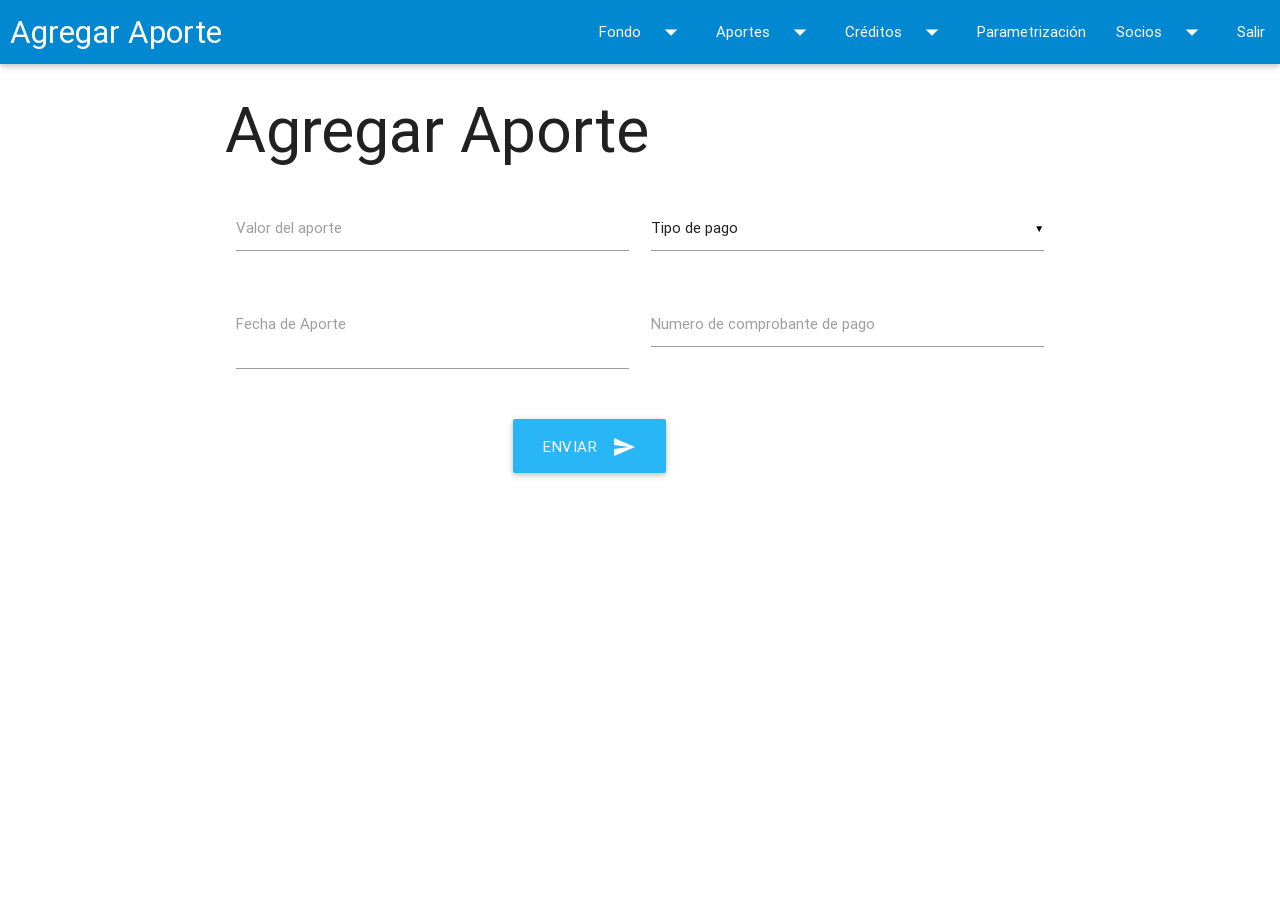
<file: pages/agregarAporte.html>
<!DOCTYPE html>
<html>
<head>
  <title>Agregar Aportes</title>
  <meta charset="utf-8">
  <!--Import Google Icon Font-->
    <link href="http://fonts.googleapis.com/icon?family=Material+Icons" rel="stylesheet">
    <link href="../css/style.css" rel="stylesheet">
    <!--Import materialize.css-->
    <link type="text/css" rel="stylesheet" href="../css/materialize.min.css"  media="screen,projection"/>

    <!--Let browser know website is optimized for mobile-->
    <meta name="viewport" content="width=device-width, initial-scale=1.0"/>
</head>
<body>
   <ul id="dropdown1" class="dropdown-content">
       <li><a id="crear_socio" href="crearSocio.html">Crear Socio</a></li>
       <li><a id="consultar_socio" href="consultarEstado.html">Consultar Socio</a></li>
   </ul>
   <ul id="dropdown3" class="dropdown-content">
       <li><a id="agregar_aporte" href="agregarAporte.html">Agregar aporte</a></li>
   </ul>
   <ul id="dropdown2" class="dropdown-content">
       <li><a id="agregar_credito" href="solicitarCredito.html">Solicitar credito</a></li>
       <li><a id="pagar_credito" href="pagarCredito.html">Pagar crédito</a></li>
   </ul>
   <ul id="dropdown4" class="dropdown-content">
       <li><a id="consultar_fondo" href="consultarFondo.html">Consultar Fondo</a></li>
   </ul>
    <nav>
      <div class="nav-wrapper light-blue darken-2">
        <a class="brand-logo titulo" href="../index.html">Agregar Aporte</a>
        <ul id="nav-mobile" class="right hide-on-med-and-down">
          <li><a class="dropdown-button" href="#!" data-activates="dropdown4">Fondo<i class="material-icons right">arrow_drop_down</i></a></li>
          <li><a class="dropdown-button" href="#!" data-activates="dropdown3">Aportes<i class="material-icons right">arrow_drop_down</i></a></li>
          <li><a class="dropdown-button" href="#!" data-activates="dropdown2">Créditos<i class="material-icons right">arrow_drop_down</i></a></li>
          <li><a href="estParametros.html">Parametrización</a></li>
          <li><a class="dropdown-button" href="#!" data-activates="dropdown1">Socios<i class="material-icons right">arrow_drop_down</i></a></li>
          <li><a id="logout" href="login.html">Salir</a></li>
        </ul>
     </div>
    </nav>
    <div class="row">
      <form class="col s8 offset-s2" id="AgregarAportes">
        <h1>Agregar Aporte</h1>
        <div class="row">
	        <div class="input-field col s6">
            <label>Valor del aporte</label>
            <input type="text" class="validate" id="valor_pago"/>
          </div>		  
          <div class="input-field col s6">
            <select id="tipo_pago">
              <option value="" disabled selected>Tipo de pago</option>
              <option value="1">Cheque</option>
              <option value="2">Efectivo</option>
            </select>
          </div>
        </div>
        <div class="row">
          <div class="input-field col s6">
            <label for="fechaAporte">Fecha de Aporte</label>
            <br/>
            <input id="fechaAporte" type="date" class="datepicker">
          </div>
	        <div class="input-field col s6">
            <label>Numero de comprobante de pago</label>
            <input type="text" class="validate" id="comp_pago">
          </div>
        </div>
        <div class="input-field col s4 offset-s4">
          <a class="waves-effect waves-light btn-large light-blue lighten-1">
          <i class="material-icons right">send</i>
          Enviar</a>
        </div>
      </form>
    </div>
      <!-- Modal Structure -->
  <div id="modal_agregar_aporte" class="modal">
    <div class="modal-content">
      <h4>Mensaje:</h4>
      <p id="message_agregar_aporte"></p>
    </div>
    <div class="modal-footer">
      <a href="#!" class=" modal-action modal-close waves-effect waves-green btn-flat">Aceptar</a>
    </div>
  </div>
  <div id="modal_validar" class="modal">
    <div class="modal-content">
      <h4>Mensaje:</h4>
      <p id="message_validar"></p>
    </div>
    <div class="modal-footer">
      <a href="#!" class=" modal-action modal-close waves-effect waves-green btn-flat">Aceptar</a>
    </div>
  </div>
  <script type="text/javascript" src="../js/lib/jquery-2.1.1.min.js"></script>
  <script type="text/javascript" src="../js/lib/materialize.min.js"></script>
  <script type="text/javascript" src="../js/app.js"></script>
  <script type="text/javascript" src="../js/events.js"></script>
  <script type="text/javascript" src="../events/guardarAporte_events.js"></script>
</body>
</html>
</file>
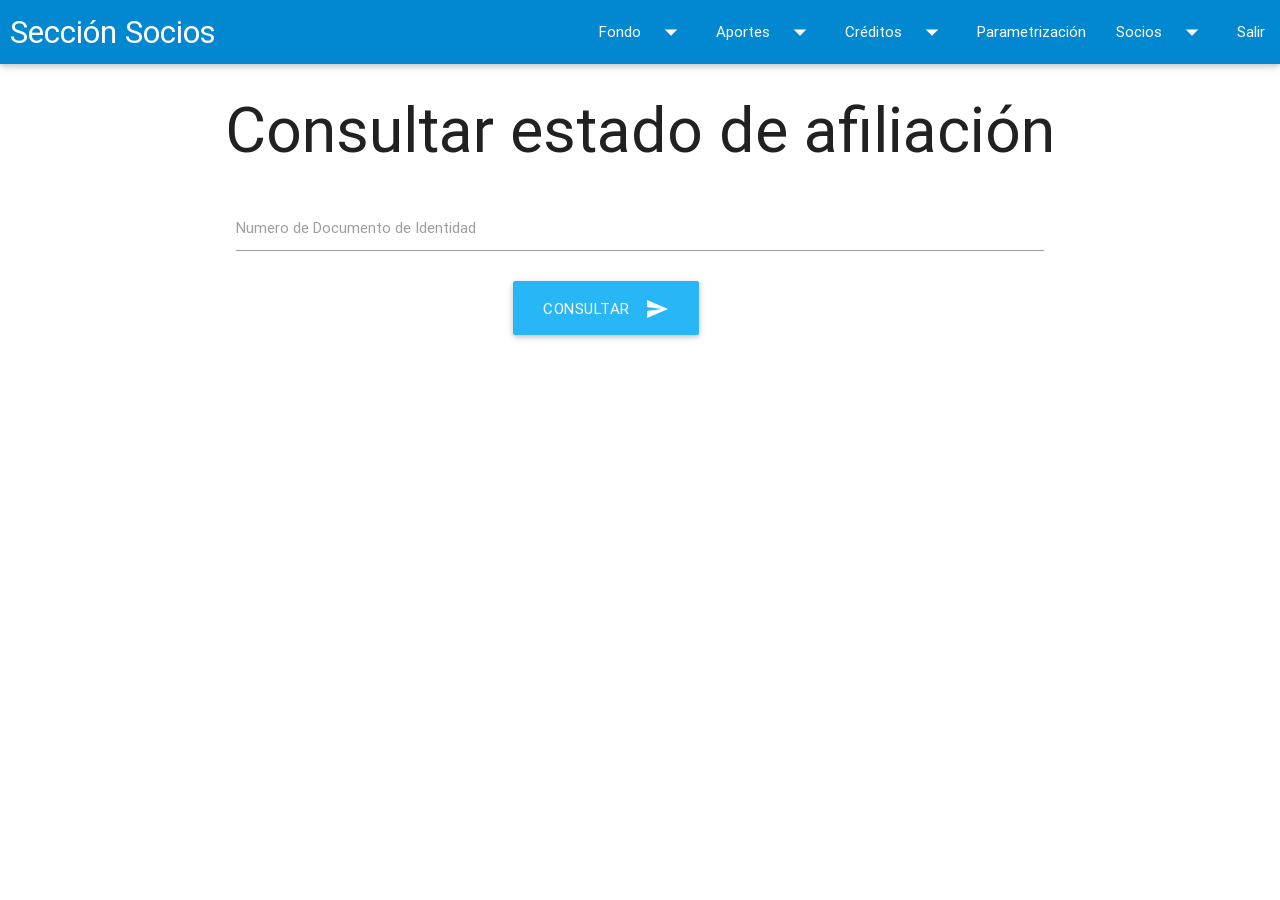
<file: pages/consultarEstado.html>
<!DOCTYPE html>
<html>
<head>
  <title>Consultar estado de afiliación</title>
  <meta charset="utf-8">
  <!--Import Google Icon Font-->
    <link href="http://fonts.googleapis.com/icon?family=Material+Icons" rel="stylesheet">
    <link href="../css/style.css" rel="stylesheet">
    <!--Import materialize.css-->
    <link type="text/css" rel="stylesheet" href="../css/materialize.min.css"  media="screen,projection"/>

    <!--Let browser know website is optimized for mobile-->
    <meta name="viewport" content="width=device-width, initial-scale=1.0"/>
</head>
<body>
   <ul id="dropdown1" class="dropdown-content">
       <li><a id="crear_socio" href="crearSocio.html">Crear Socio</a></li>
       <li><a id="consultar_socio" href="consultarEstado.html">Consultar Socio</a></li>
   </ul>
   <ul id="dropdown3" class="dropdown-content">
       <li><a id="crear_aporte" href="crearAporte.html">Crear Aporte</a></li>
       <li><a id="agregar_aporte" href="agregarAporte.html">Agregar aporte</a></li>
   </ul>

   <ul id="dropdown2" class="dropdown-content">
       <li><a id="solicitar_credito" href="solicitarCredito.html">Solicitar crédito</a></li>
       <li><a id="pagar_credito" href="pagarCredito.html">Pagar crédito</a></li>
   </ul>
   <ul id="dropdown4" class="dropdown-content">
       <li><a id="consultar_fondo" href="pages/consultarFondo.html">Consultar Fondo</a></li>
   </ul>
    <nav>
      <div class="nav-wrapper light-blue darken-2">
        <a class="brand-logo titulo" href="../index.html">Sección Socios</a>
        <ul id="nav-mobile" class="right hide-on-med-and-down">
          <li><a class="dropdown-button" href="#!" data-activates="dropdown4">Fondo<i class="material-icons right">arrow_drop_down</i></a></li>
          <li><a class="dropdown-button" href="#!" data-activates="dropdown3">Aportes<i class="material-icons right">arrow_drop_down</i></a></li>
          <li><a class="dropdown-button" href="#!" data-activates="dropdown2">Créditos<i class="material-icons right">arrow_drop_down</i></a></li>
          <li><a href="estParametros.html">Parametrización</a></li>
          <li><a class="dropdown-button" href="#!" data-activates="dropdown1">Socios<i class="material-icons right">arrow_drop_down</i></a></li>
          <li><a id="logout" href="login.html">Salir</a></li>
        </ul>
     </div>
    </nav>
    <div class="row">
      <form class="col s8 offset-s2" id="consultarEstado">
        <h1>Consultar estado de afiliación</h1>
        <div>
          <div class="input-field col s12">
            <label>Numero de Documento de Identidad</label>
            <input type="text" class="validate" id="documento_socio">
          </div>
          <div class="input-field col s4 offset-s4">
            <a id="consultar" class="waves-effect waves-light btn-large light-blue lighten-1">
            <i class="material-icons right">send</i>
            Consultar</a>
          </div>
      </form>
    </div>
  <div id="modal_consultar_socio" class="modal">
    <div class="modal-content">
      <h4>Mensaje:</h4>
      <p id="message_consultar_socio"></p>
    </div>
    <div class="modal-footer">
      <a href="#!" class=" modal-action modal-close waves-effect waves-green btn-flat">Aceptar</a>
    </div>
  </div>
  <script type="text/javascript" src="../js/lib/jquery-2.1.1.min.js"></script>
  <script type="text/javascript" src="../js/lib/materialize.min.js"></script>
  <script type="text/javascript" src="../js/app.js"></script>
  <script type="text/javascript" src="../js/events.js"></script>
  <script type="text/javascript" src="../events/consultar_socio_events.js"></script>
  <script type="text/javascript" src="../events/crearSocio_events.js"></script>
</body>
</html>
</file>
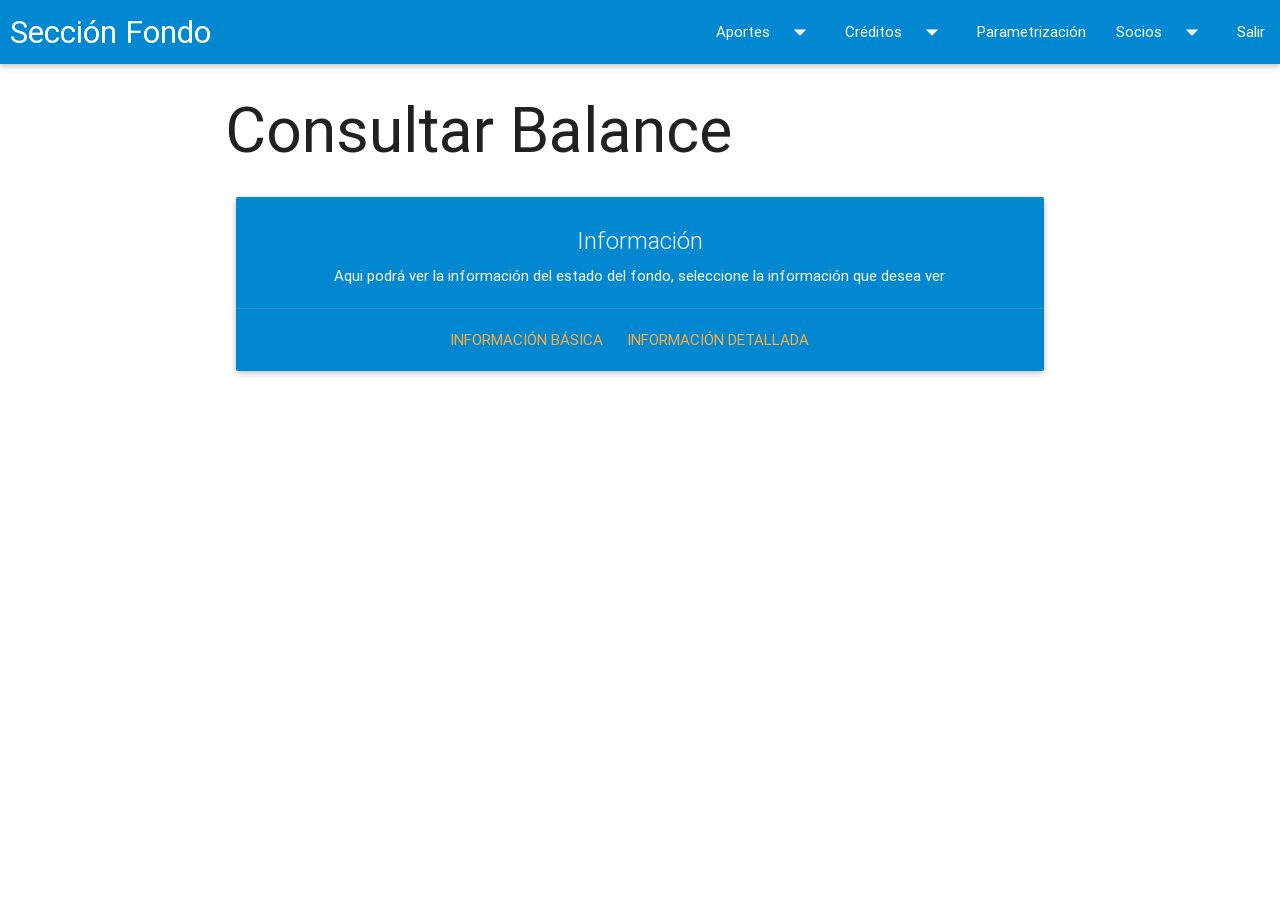
<file: pages/consultarFondo.html>
<!DOCTYPE html>
<html>
<head>
  <title>Consultar Balance del Fondo</title>
  <meta charset="utf-8">
  <!--Import Google Icon Font-->
    <link href="http://fonts.googleapis.com/icon?family=Material+Icons" rel="stylesheet">
    <!--Import materialize.css-->
    <link type="text/css" rel="stylesheet" href="../css/materialize.min.css"  media="screen,projection"/>
    <link href="../css/style.css" rel="stylesheet">

    <!--Let browser know website is optimized for mobile-->
    <meta name="viewport" content="width=device-width, initial-scale=1.0"/>
</head>
<body>
   <ul id="dropdown3" class="dropdown-content">
       <li><a id="agregar_aporte" href="agregarAporte.html">Agregar aporte</a></li>
   </ul>

   <ul id="dropdown2" class="dropdown-content">
       <li><a id="solicitar_credito" href="solicitarCredito.html">Solicitar crédito</a></li>
       <li><a id="pagar_credito" href="pagarCredito.html">Pagar crédito</a></li>
   </ul>

   <ul id="dropdown1" class="dropdown-content">
       <li><a id="crear_socio" href="crearSocio.html">Crear Socio</a></li>
       <li><a id="consultar_socio" href="consultarEstado.html">Consultar Socio</a></li>
   </ul>
    <nav>
      <div class="nav-wrapper light-blue darken-2">
        <a class="brand-logo titulo" href="../index.html">Sección Fondo</a>
        <ul id="nav-mobile" class="right hide-on-med-and-down">
    		<li><a class="dropdown-button" href="#!" data-activates="dropdown3">Aportes<i class="material-icons right">arrow_drop_down</i></a></li>
    		<li><a class="dropdown-button" href="#!" data-activates="dropdown2">Créditos<i class="material-icons right">arrow_drop_down</i></a></li>
    		<li><a href="estParametros.html">Parametrización</a></li>
	  	<li><a class="dropdown-button" href="#!" data-activates="dropdown1">Socios<i class="material-icons right">arrow_drop_down</i></a></li>
          	<li><a href="login.html" id="logout">Salir</a></li>
        </ul>
     </div>
    </nav>
    <div class="row">
      <form class="col s8 offset-s2" id="consultar_fondo">
        <h1>Consultar Balance</h1>
        <input type="number" style="display: none" length="15" id="id_cuenta"/>

          <div id = "balance_tarjeta" class="rowi center-align">
            <div class="col s12">
              <div class="card light-blue darken-2">
                <div class="card-content white-text">
                  <span class="card-title">Información</span>
                  <p class="center-align"> Aqui podrá ver la información del estado del fondo, seleccione la información que desea ver </p>
                </div>
                <div class="card-action">
                  <a id="basico" href="#">Información básica</a>
                  <a id="detallado" href="#">Información detallada</a>
                </div>
              </div>
            </div>
	  </div>
      </form>
    </div>
  <script type="text/javascript" src="../js/lib/jquery-2.1.1.min.js"></script>
  <script type="text/javascript" src="../js/lib/materialize.min.js"></script>
  <script type="text/javascript" src="../js/livevalidation.js"></script>
  <script type="text/javascript" src="../js/app.js"></script>
  <script type="text/javascript" src="../js/events.js"></script>
  <script type="text/javascript" src="../js/main.js"></script>
  <script type="text/javascript" src="../events/consultarFondo.js"></script>
</body>
</html>
</file>
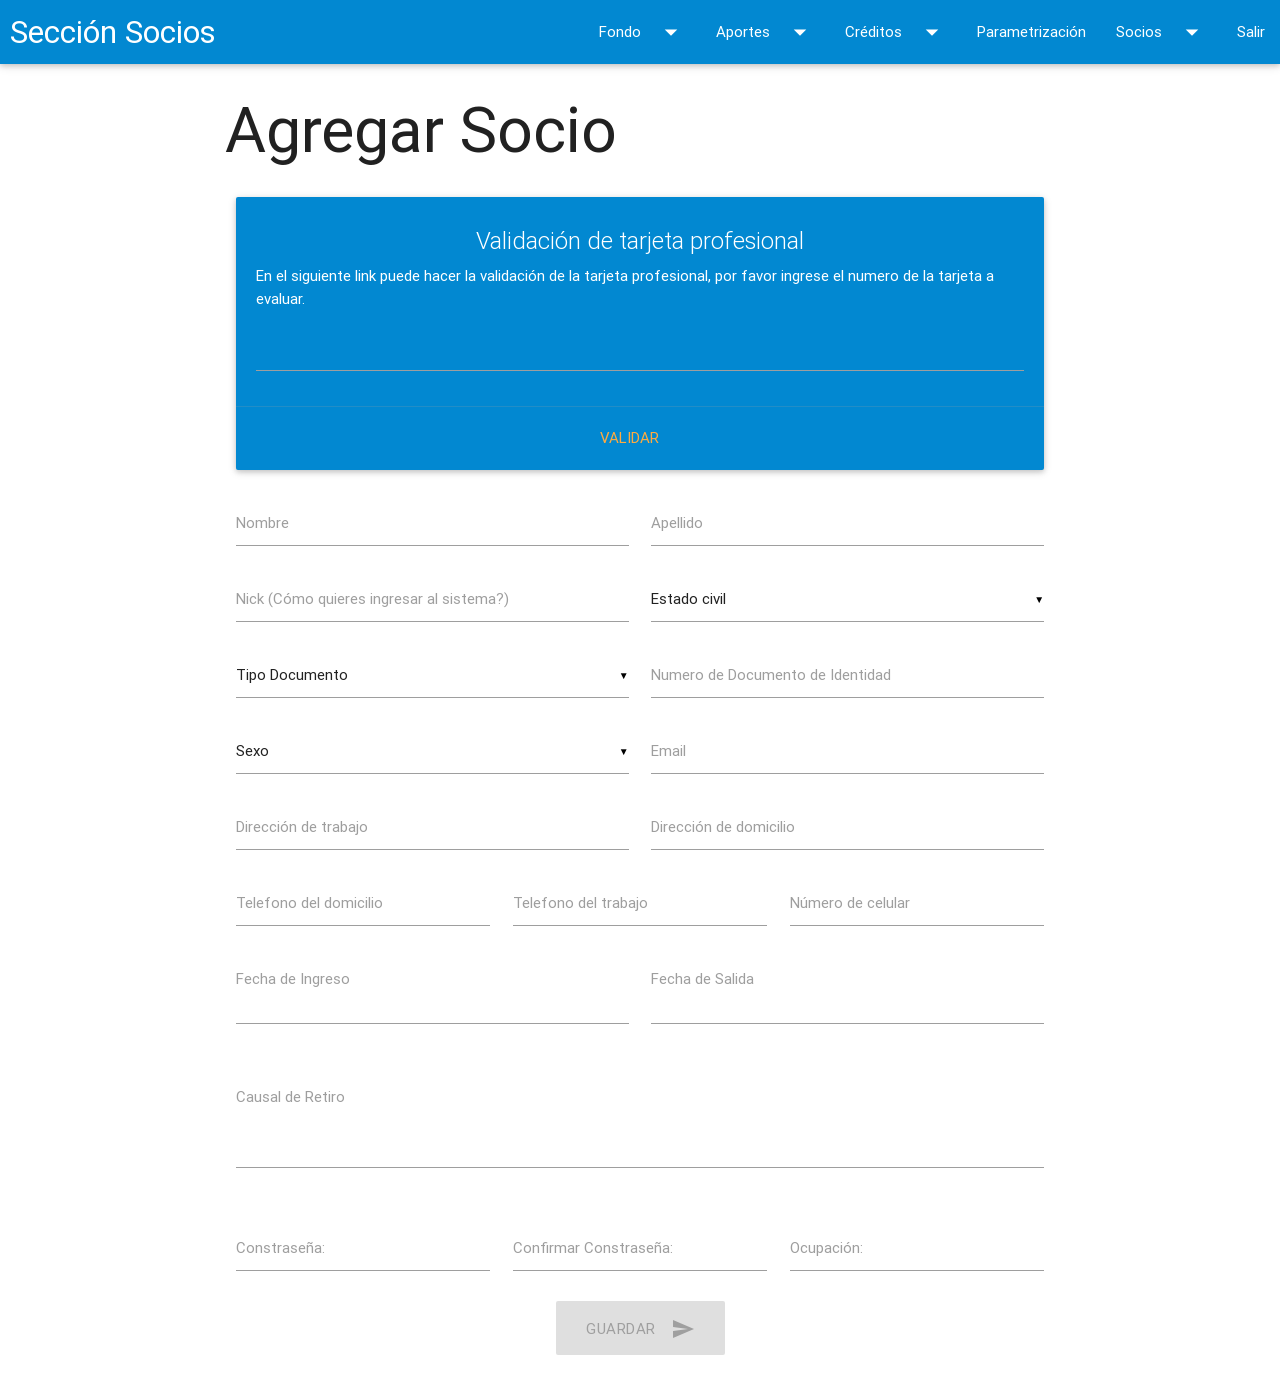
<file: pages/crearSocio.html>
<!DOCTYPE html>
<html>
<head>
  <title>Formulario Socio</title>
  <meta charset="utf-8">
  <!--Import Google Icon Font-->
    <link href="http://fonts.googleapis.com/icon?family=Material+Icons" rel="stylesheet">
    <link href="../css/style.css" rel="stylesheet">
    <!--Import materialize.css-->
    <link type="text/css" rel="stylesheet" href="../css/materialize.min.css"  media="screen,projection"/>

    <!--Let browser know website is optimized for mobile-->
    <meta name="viewport" content="width=device-width, initial-scale=1.0"/>
</head>
<body>
   <ul id="dropdown3" class="dropdown-content">
       <li><a id="agregar_aporte" href="agregarAporte.html">Agregar aporte</a></li>
   </ul>

   <ul id="dropdown2" class="dropdown-content">
       <li><a id="solicitar_credito" href="solicitarCredito.html">Solicitar crédito</a></li>
       <li><a id="pagar_credito" href="pagarCredito.html">Pagar crédito</a></li>
   </ul>

   <ul id="dropdown1" class="dropdown-content">
      <li><a id="crear_socio" href="crearSocio.html">Crear Socio</a></li>
      <li><a id="crear_socio" href="consultarEstado.html">Consultar Socio</a></li>
   </ul>
   <ul id="dropdown4" class="dropdown-content">
       <li><a id="consultar_fondo" href="pages/consultarFondo.html">Consultar Fondo</a></li>
   </ul>
    <nav>
      <div class="nav-wrapper light-blue darken-2">
        <a class="brand-logo titulo" href="../index.html">Sección Socios</a>
        <ul id="nav-mobile" class="right hide-on-med-and-down">
          <li><a class="dropdown-button" href="#!" data-activates="dropdown4">Fondo<i class="material-icons right">arrow_drop_down</i></a></li>
      	  <li><a class="dropdown-button" href="#!" data-activates="dropdown3">Aportes<i class="material-icons right">arrow_drop_down</i></a></li>
      	  <li><a class="dropdown-button" href="#!" data-activates="dropdown2">Créditos<i class="material-icons right">arrow_drop_down</i></a></li>
      	  <li><a href="estParametros.html">Parametrización</a></li>
	        <li><a class="dropdown-button" href="#!" data-activates="dropdown1">Socios<i class="material-icons right">arrow_drop_down</i></a></li>
          <li><a href="login.html" id="logout">Salir</a></li>
        </ul>
     </div>
    </nav>
    <div class="row">
      <form class="col s8 offset-s2" id="crearSocio">
        <h1 id="titulo_socio">Agregar Socio</h1>
        <input type="number" style="display: none" length="15" id="id_socio"/>

        <div id = "tarjeta" class="rowi center-align">
          <div class="col s12">
            <div class="card light-blue darken-2">
              <div class="card-content white-text">
                <span class="card-title">Validación de tarjeta profesional</span>
                <p> En el siguiente link puede hacer la validación de la tarjeta
                profesional, por favor ingrese el numero de la tarjeta a evaluar.</p>
	              <div class="input-field">
                  <input type="number" class="validate" length="15" id="tj_socio"/>
	              </div>
              </div>
              <div class="card-action">
                <a id="validar" href="#">Validar</a>
              </div>
            </div>
          </div>
        </div>

        <div id=row>
          <div class="input-field col s6 ">
            <label>Nombre</label>
            <input type="text" class="validate" length="15" id="nombre_socio"/>
          </div>
          <div class="input-field col s6">
            <label>Apellido</label>
            <input type="text" class="validate" length="15" id="apellido_socio"/>
          </div>
        </div>

        <div id="row">
          <div class="input-field col s6">
            <label>Nick (Cómo quieres ingresar al sistema?)</label>
            <input type="text" class="validate" length="15" id="nick_socio"/>
          </div>
          <div class="input-field col s6">
            <select id="estadocivil_socio">
              <option value="" disabled selected>Estado civil</option>
              <option value="1">Soltero</option>
              <option value="2">Viudo</option>
              <option value="3">Casado</option>
              <option value="4">Unión Libre</option>
            </select>
          </div>
        </div>

        <div id="row">
          <div class="input-field col s6">
            <select id="tipodoc_socio">
              <option value="" disabled selected>Tipo Documento</option>
              <option id = "d_1" value="1">Cédula</option>
              <option id = "d_2" value="2">Pasaporte</option>
              <option id = "d_3" value="3">Cedula de extrangería</option>
            </select>
          </div>
          <div class="input-field col s6">
            <label>Numero de Documento de Identidad</label>
            <input type="text" class="validate" id="documento_socio"/>
          </div>
        </div>

        <div id="row">
          <div class="input-field col s6">
            <select id="sexo_socio">
              <option value="" disabled selected>Sexo</option>
              <option id = "s_1" value="1">Femenino</option>
              <option id = "s_2" value="2">Masculino</option>
            </select>
          </div>
          <div class="input-field col s6">
            <input id="email_socio" type="email" class="validate">
            <label for="email_socio">Email</label>
          </div>
        </div>

        <div id="row">
          <div class="input-field col s6">
            <label>Dirección de trabajo</label>
            <input type="text" class="validate" id="dtrabajo_socio"/>
          </div>
          <div class="input-field col s6">
            <label>Dirección de domicilio</label>
            <input type="text" class="validate" id="ddomicilio_socio"/>
          </div>
        </div>

        <div id="row">
          <div class="input-field col s4">
            <label>Telefono del domicilio</label>
            <input type="text" class="validate" id="ttrabajo_socio"/>
          </div>
          <div class="input-field col s4">
            <label>Telefono del trabajo</label>
            <input type="text" class="validate" id="tdomicilio_socio"/>
          </div>
          <div class="input-field col s4">
            <label>Número de celular</label>
            <input type="text" class="validate" id="celular_socio"/>
          </div>
        </div>

        <div class="row">
          <div id="fi" class="input-field col s6">
            <label for="fechaingreso_socio">Fecha de Ingreso</label>
            <br/>
            <input id="fechaingreso_socio" type="date" class="datepicker">
          </div>
          <div class="input-field col s6">
            <label for="fechasalida_socio">Fecha de Salida</label>
            <br/>
            <input id="fechasalida_socio" type="date" class="datepicker">
          </div>
        </div>

        <div class="row">
          <div class="input-field col s12">
            <label for="causal_socio">Causal de Retiro</label>
            <textarea id="causal_socio" class="materialize-textarea"></textarea>
          </div>
        </div>
        <div id="row">
          <div class="input-field col s4 passs">
            <label>Constraseña:</label>
            <input type="password" class="validate" id="contraseña_socio"/>
          </div>
          <div class="input-field col s4 passs">
            <label>Confirmar Constraseña:</label>
            <input type="password" class="validate" id="contraseña_socio"/>
          </div>
          <div class="input-field col s4">
            <label>Ocupación:</label>
            <input type="text" class="validate" id="ocupacion_socio"/>
          </div>
	      </div>

        <div id="row">
          <div class="input-field col s4 offset-s4" style="text-align: center;">
            <a id="guardar_socio" class="waves-effect waves-light btn-large light-blue lighten-1">
            <i class="material-icons right">send</i>
            Guardar</a>
          </div>
	      </div>
      </form>
    </div>
  <!-- Modal Structure -->
  <div id="modal_crear_socio" class="modal">
    <div class="modal-content">
      <h4>Mensaje:</h4>
      <p id="message_crear_socio"></p>
    </div>
    <div class="modal-footer">
      <a href="#!" class=" modal-action modal-close waves-effect waves-green btn-flat">Aceptar</a>
    </div>
  </div>
  <div id="modal_validar" class="modal">
    <div class="modal-content">
      <h4>Mensaje:</h4>
      <p id="message_validar"></p>
    </div>
    <div class="modal-footer">
      <a href="#!" class=" modal-action modal-close waves-effect waves-green btn-flat">Aceptar</a>
    </div>
  </div>
  <script type="text/javascript" src="../js/lib/jquery-2.1.1.min.js"></script>
  <script type="text/javascript" src="../js/lib/materialize.min.js"></script>
  <script type="text/javascript" src="../js/livevalidation.js"></script>
  <script type="text/javascript" src="../js/app.js"></script>
  <script type="text/javascript" src="../js/events.js"></script>
  <script type="text/javascript" src="../js/main.js"></script>
  <script type="text/javascript" src="../events/crearSocio_events.js"></script>
</body>
</html>
</file>
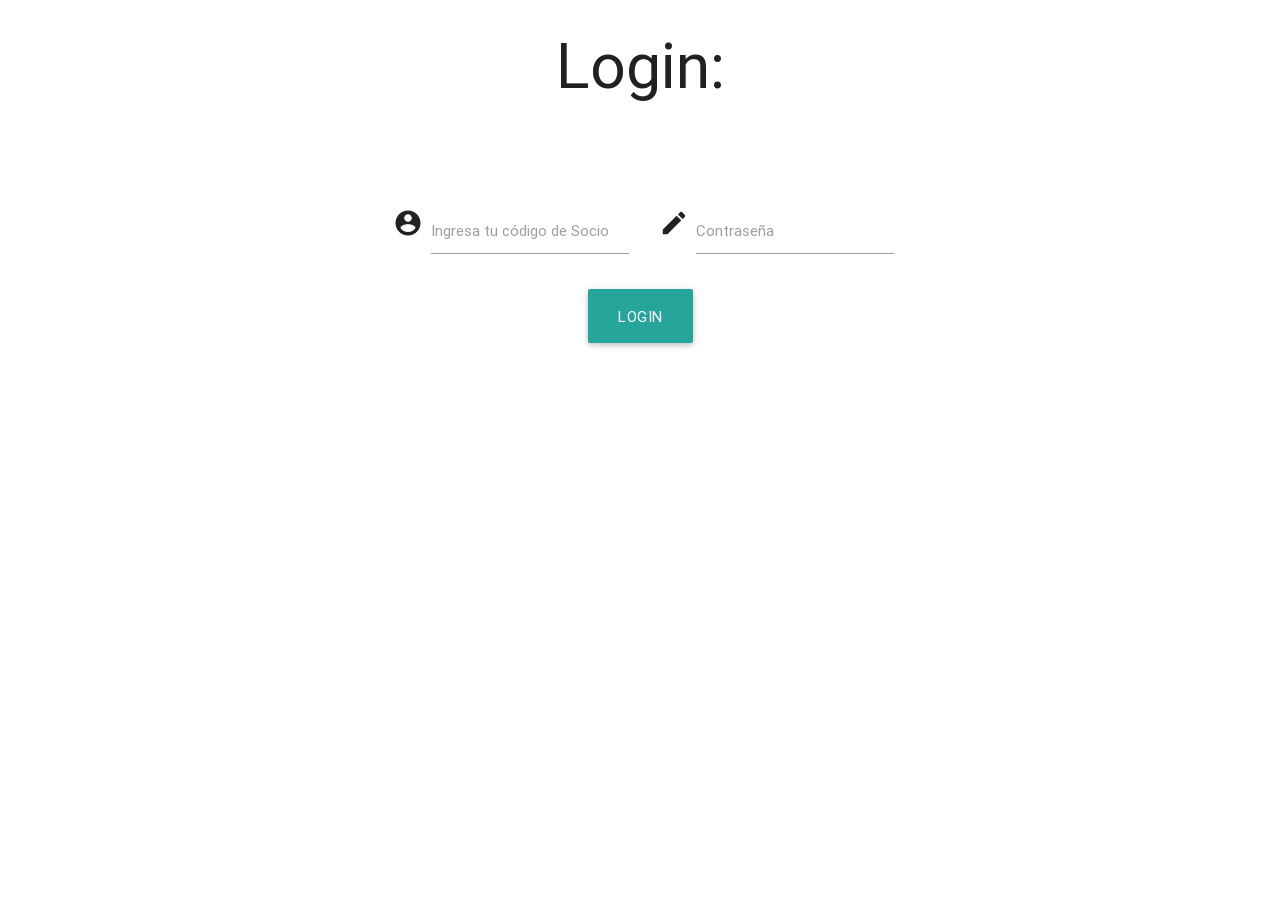
<file: pages/login.html>
<!DOCTYPE html>
<html>
<head>
  <title>Login</title>
  <meta charset="utf-8">
  <!--Import Google Icon Font-->
    <link href="http://fonts.googleapis.com/icon?family=Material+Icons" rel="stylesheet">
    <!--Import materialize.css-->
    <link type="text/css" rel="stylesheet" href="../css/materialize.min.css"  media="screen,projection"/>

    <!--Let browser know website is optimized for mobile-->
    <meta name="viewport" content="width=device-width, initial-scale=1.0"/>
</head>
<body>
	<div class="center-align">
	  	<div class="valign-wrapper">
	    	<div class="row">
	    		<h1>Login:</h1>
	    		</br></br></br>
	      		<form class="col s12">
	            	<div class="row">
		            	<div class="input-field col s6">
			            	<i class="material-icons prefix">account_circle</i>
				      		<input id="id" type="text" class="validate">
				      		<label for="id">Ingresa tu código de Socio</label>
		            	</div>
			    		<div class="input-field col s6">
			             	<i class="material-icons prefix">mode_edit</i>
			              	<input id="pass" type="password" class="validate">
			      	      	<label for="pass">Contraseña</label>
			    		</div>
		      		</div>
			    	<div class="center-align">
			     		<a class="waves-effect waves-light btn-large" id="login">Login</a>
			    	</div>
	    		</form>
	    	</div>
	 	</div>
	</div>

  <!-- Modal Structure -->
  <div id="modal1" class="modal">
    <div class="modal-content">
      <h4>Error!</h4>
      <p id="message"></p>
    </div>
    <div class="modal-footer">
      <a href="#!" class=" modal-action modal-close waves-effect waves-green btn-flat">Aceptar</a>
    </div>
  </div>
          

  <script type="text/javascript" src="../js/lib/jquery-2.1.1.min.js"></script>
  <script type="text/javascript" src="../js/lib/materialize.min.js"></script>
  <script type="text/javascript" src="../js/livevalidation.js"></script>
  <script type="text/javascript" src="../js/app.js"></script>
  <script type="text/javascript" src="../events/login_events.js"></script>
</body>
</html>
</file>
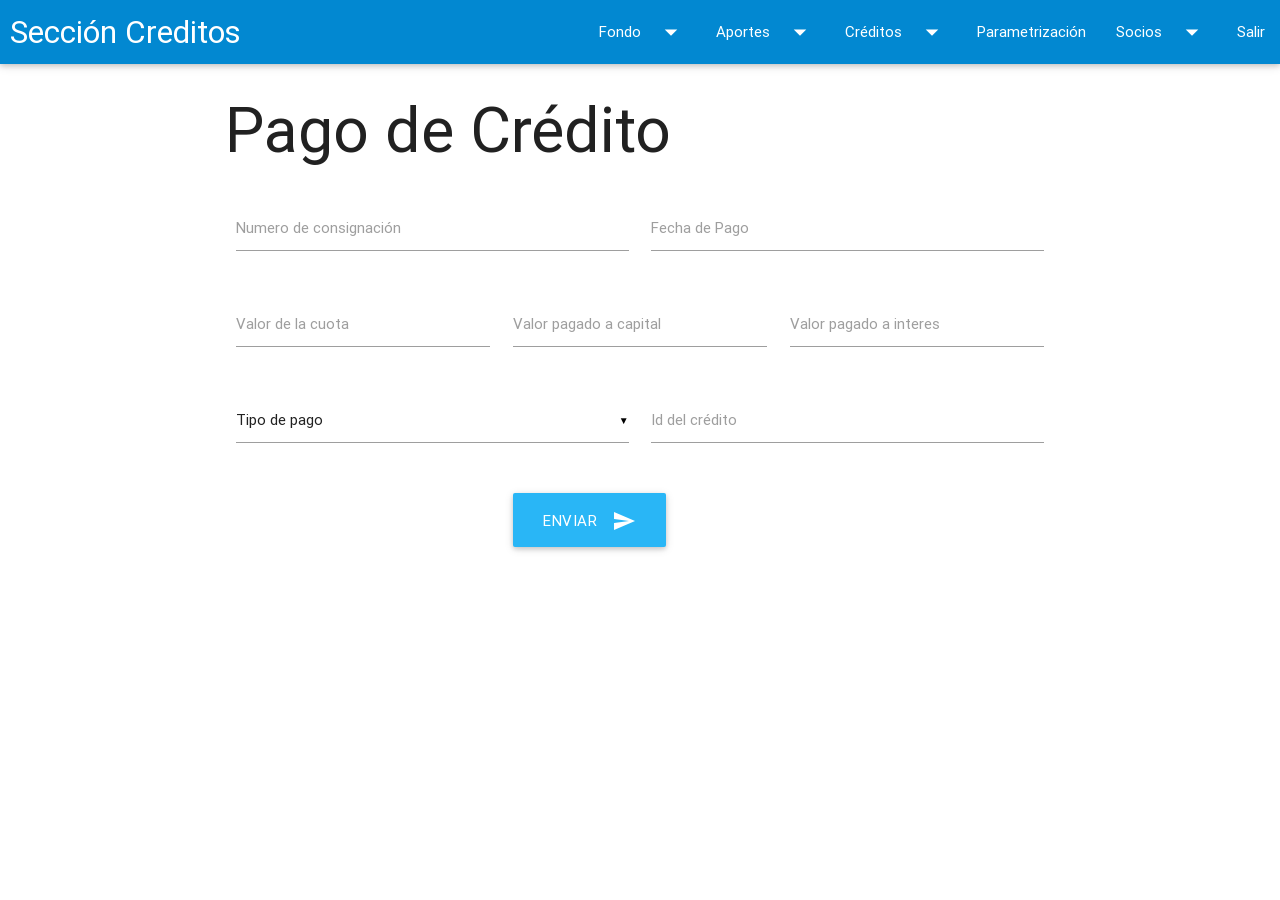
<file: pages/pagarCredito.html>
<!DOCTYPE html>
<html>
<head>
  <title>Pagar Crédito</title>
  <meta charset="utf-8">
  <!--Import Google Icon Font-->
    <link href="http://fonts.googleapis.com/icon?family=Material+Icons" rel="stylesheet">
    <link href="../css/style.css" rel="stylesheet">
    <!--Import materialize.css-->
    <link type="text/css" rel="stylesheet" href="../css/materialize.min.css"  media="screen,projection"/>

    <!--Let browser know website is optimized for mobile-->
    <meta name="viewport" content="width=device-width, initial-scale=1.0"/>
</head>
<body>
   <ul id="dropdown1" class="dropdown-content">
       <li><a id="crear_socio" href="crearSocio.html">Crear Socio</a></li>
       <li><a id="crear_socio" href="consultarEstado.html">Consultar Socio</a></li>
   </ul>
   <ul id="dropdown3" class="dropdown-content">
       <li><a id="agregar_aporte" href="agregarAporte.html">Agregar aporte</a></li>
   </ul>
   <ul id="dropdown2" class="dropdown-content">
       <li><a id="agregar_credito" href="solicitarCredito.html">Solicitar credito</a></li>
       <li><a id="pagar_credito" href="pagarCredito.html">Pagar crédito</a></li>
   </ul>
   <ul id="dropdown4" class="dropdown-content">
       <li><a id="consultar_fondo" href="consultarFondo.html">Consultar Fondo</a></li>
   </ul>
   <nav>
      <div class="nav-wrapper light-blue darken-2">
        <a class="brand-logo titulo" href="../index.html">Sección Creditos</a>
        <ul id="nav-mobile" class="right hide-on-med-and-down">
          <li><a class="dropdown-button" href="#!" data-activates="dropdown4">Fondo<i class="material-icons right">arrow_drop_down</i></a></li>
          <li><a class="dropdown-button" href="#!" data-activates="dropdown3">Aportes<i class="material-icons right">arrow_drop_down</i></a></li>
          <li><a class="dropdown-button" href="#!" data-activates="dropdown2">Créditos<i class="material-icons right">arrow_drop_down</i></a></li>
          <li><a href="estParametros.html">Parametrización</a></li>
          <li><a class="dropdown-button" href="#!" data-activates="dropdown1">Socios<i class="material-icons right">arrow_drop_down</i></a></li>
          <li><a id="logout" href="login.html">Salir</a></li>
        </ul>
     </div>
    </nav>
    <div class="row">
      <form class="col s8 offset-s2" id="PagarCredito">
        <h1>Pago de Crédito</h1>
        <div class="row">
          <div class="input-field col s6">
            <label>Numero de consignación</label>
            <input type="text" class="validate" id="comp_pago">
          </div>
          <div class="input-field col s6">
            <label>Fecha de Pago</label>
            <input id="fechaPago" type="date" class="datepicker">
          </div>
        </div>

  	    <div class="row">
      		<div class="input-field col s4">
  	        <label>Valor de la cuota</label>
            <input type="text" class="text" id="valor_cuota">
          </div>
          <div class="input-field col s4">
            <label>Valor pagado a capital</label>
            <input type="text" class="text" id="valor_capital">
          </div>
          <div class="input-field col s4">
            <label>Valor pagado a interes</label>
            <input type="text" class="text" id="valor_interes">
          </div>
        </div>
        <div class="row">
  	      <div class="input-field col s6">
            <select id="tipo_pago">
              <option value="" disabled selected>Tipo de pago</option>
              <option value="1">Ahorro</option>
              <option value="2">Pago credito</option>
            </select>
          </div>
          <div class="input-field col s6">
            <label>Id del crédito</label>
            <input type="text" class="text" id="id_credito">
          </div>  
  	    </div>
        <div class="input-field col s4 offset-s4">
          <a class="waves-effect waves-light btn-large light-blue lighten-1">
          <i class="material-icons right">send</i>
          Enviar</a>
        </div>
      </form>
    </div>

      <!-- Modal Structure -->
  <div id="modal_pago_credito" class="modal">
    <div class="modal-content">
      <h4>Mensaje:</h4>
      <p id="message_pago_credito"></p>
    </div>
    <div class="modal-footer">
      <a href="#!" class=" modal-action modal-close waves-effect waves-green btn-flat">Aceptar</a>
    </div>
  </div>
  <div id="modal_validar" class="modal">
    <div class="modal-content">
      <h4>Mensaje:</h4>
      <p id="message_validar"></p>
    </div>
    <div class="modal-footer">
      <a href="#!" class=" modal-action modal-close waves-effect waves-green btn-flat">Aceptar</a>
    </div>
  </div>
  <script type="text/javascript" src="../js/lib/jquery-2.1.1.min.js"></script>
  <script type="text/javascript" src="../js/lib/materialize.min.js"></script>
  <script type="text/javascript" src="../js/app.js"></script>
  <script type="text/javascript" src="../js/events.js"></script>
  <script type="text/javascript" src="../events/pagarCredito_events.js"></script>
</body>
</html>
</file>
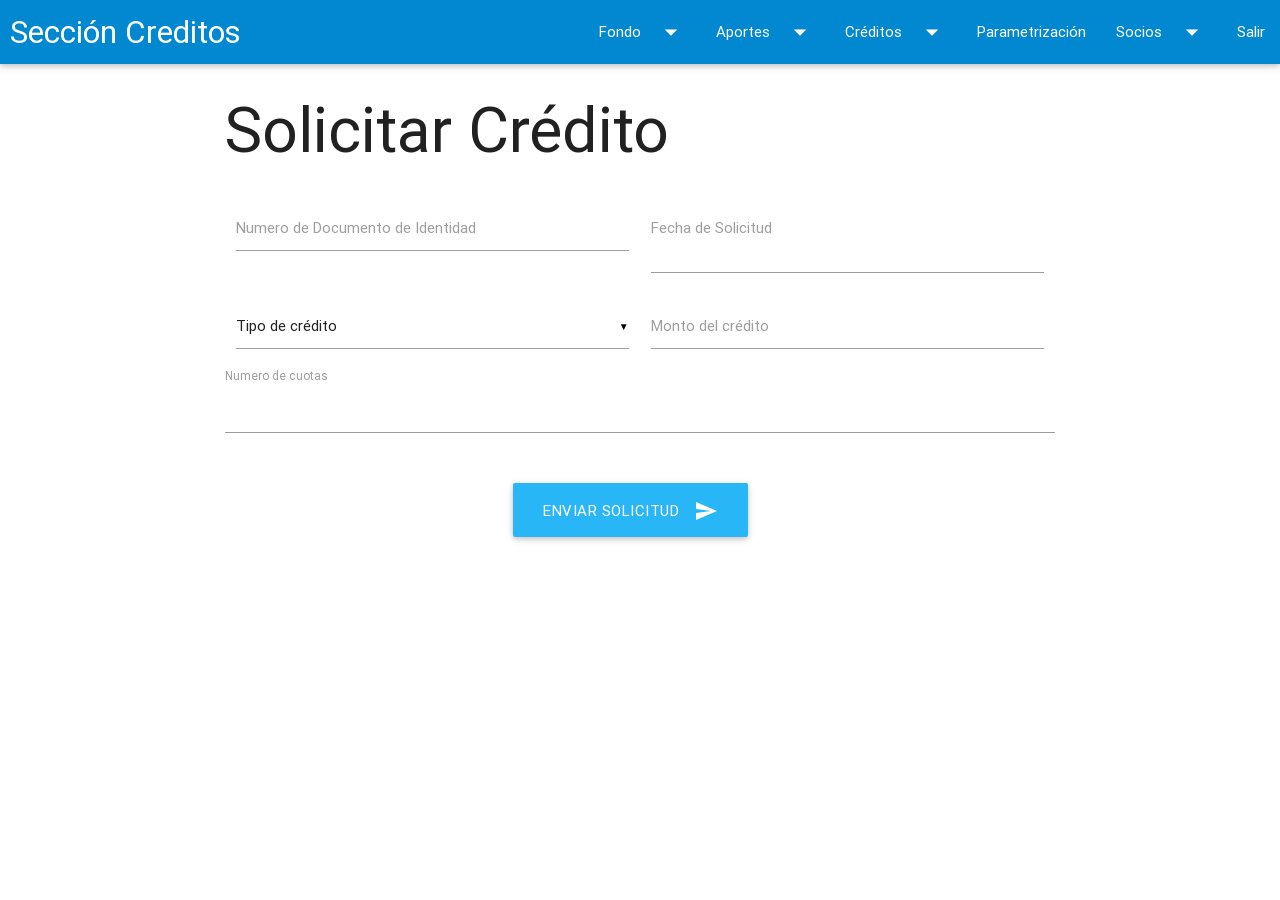
<file: pages/solicitarCredito.html>
<!DOCTYPE html>
<html>
<head>
  <title>Solicitar Crédito</title>
  <meta charset="utf-8">
  <!--Import Google Icon Font-->
    <link href="http://fonts.googleapis.com/icon?family=Material+Icons" rel="stylesheet">
    <link href="../css/style.css" rel="stylesheet">
    <!--Import materialize.css-->
    <link type="text/css" rel="stylesheet" href="../css/materialize.min.css"  media="screen,projection"/>

    <!--Let browser know website is optimized for mobile-->
    <meta name="viewport" content="width=device-width, initial-scale=1.0"/>
</head>
<body>
   <ul id="dropdown1" class="dropdown-content">
       <li><a id="crear_socio" href="crearSocio.html">Crear Socio</a></li>
       <li><a id="crear_socio" href="consultarEstado.html">Consultar Socio</a></li>
   </ul>
   <ul id="dropdown3" class="dropdown-content">
       <li><a id="agregar_aporte" href="agregarAporte.html">Agregar aporte</a></li>
   </ul>
   <ul id="dropdown2" class="dropdown-content">
      <li><a id="pagar_credito" href="pagarCredito.html">Pagar crédito</a></li>
      <li><a id="agregar_credito" href="solicitarCredito.html">Solicitar credito</a></li>
   </ul>
   <ul id="dropdown4" class="dropdown-content">
       <li><a id="consultar_fondo" href="pages/consultarFondo.html">Consultar Fondo</a></li>
   </ul>
    <nav>
      <div class="nav-wrapper light-blue darken-2">
        <a class="brand-logo titulo" href="../index.html">Sección Creditos</a>
        <ul id="nav-mobile" class="right hide-on-med-and-down">
          <li><a class="dropdown-button" href="#!" data-activates="dropdown4">Fondo<i class="material-icons right">arrow_drop_down</i></a></li>
          <li><a class="dropdown-button" href="#!" data-activates="dropdown3">Aportes<i class="material-icons right">arrow_drop_down</i></a></li>
          <li><a class="dropdown-button" href="#!" data-activates="dropdown2">Créditos<i class="material-icons right">arrow_drop_down</i></a></li>
          <li><a href="estParametros.html">Parametrización</a></li>
          <li><a class="dropdown-button" href="#!" data-activates="dropdown1">Socios<i class="material-icons right">arrow_drop_down</i></a></li>
          <li><a id="logout" href="login.html">Salir</a></li>
        </ul>
     </div>
    </nav>
    <div class="row">
      <form class="col s8 offset-s2" id="solicitarCredito">
        <h1>Solicitar Crédito</h1>
        <div class="input-field col s6">
          <label>Numero de Documento de Identidad</label>
          <input type="text" class="validate" id="documento_socio"/>
        </div>
	  
        <div class="input-field col s6">
          <label for="fechaSolicitud">Fecha de Solicitud</label>
          <br/>
          <input id="fechaSolicitud" type="date" class="datepicker">
        </div>
        <div class="row">		
		      <div class="input-field col s6">
            <select id="tipo_credito">
              <option value="" disabled selected>Tipo de crédito</option>
              <option value="1">Libre inversión</option>
              <option value="2">Educación</option>
              <option value="3">Vivienda</option>
             </select>
          </div>
		      <div class="input-field col s6">
            <label>Monto del crédito</label>
            <input type="text" class="validate" id="monto_credito">
          </div>
          <label>Numero de cuotas</label>
          <input type="text" class="validate" id="num_cuotas_credito">
        </div>
        <div class="input-field col s4 offset-s4">
          <a class="waves-effect waves-light btn-large light-blue lighten-1">
          <i class="material-icons right">send</i>
          Enviar solicitud</a>
        </div>
      </form>
    </div>

      <!-- Modal Structure -->
  <div id="modal_solicitar_credito" class="modal">
    <div class="modal-content">
      <h4>Mensaje:</h4>
      <p id="message_solicitar_credito"></p>
    </div>
    <div class="modal-footer">
      <a href="#!" class=" modal-action modal-close waves-effect waves-green btn-flat">Aceptar</a>
    </div>
  </div>
  <div id="modal_validar" class="modal">
    <div class="modal-content">
      <h4>Mensaje:</h4>
      <p id="message_validar"></p>
    </div>
    <div class="modal-footer">
      <a href="#!" class=" modal-action modal-close waves-effect waves-green btn-flat">Aceptar</a>
    </div>
  </div>
  <script type="text/javascript" src="../js/lib/jquery-2.1.1.min.js"></script>
  <script type="text/javascript" src="../js/lib/materialize.min.js"></script>
  <script type="text/javascript" src="../js/app.js"></script>
  <script type="text/javascript" src="../js/events.js"></script>
  <script type="text/javascript" src="../events/crearCredito_events.js"></script>
</body>
</html>
</file>
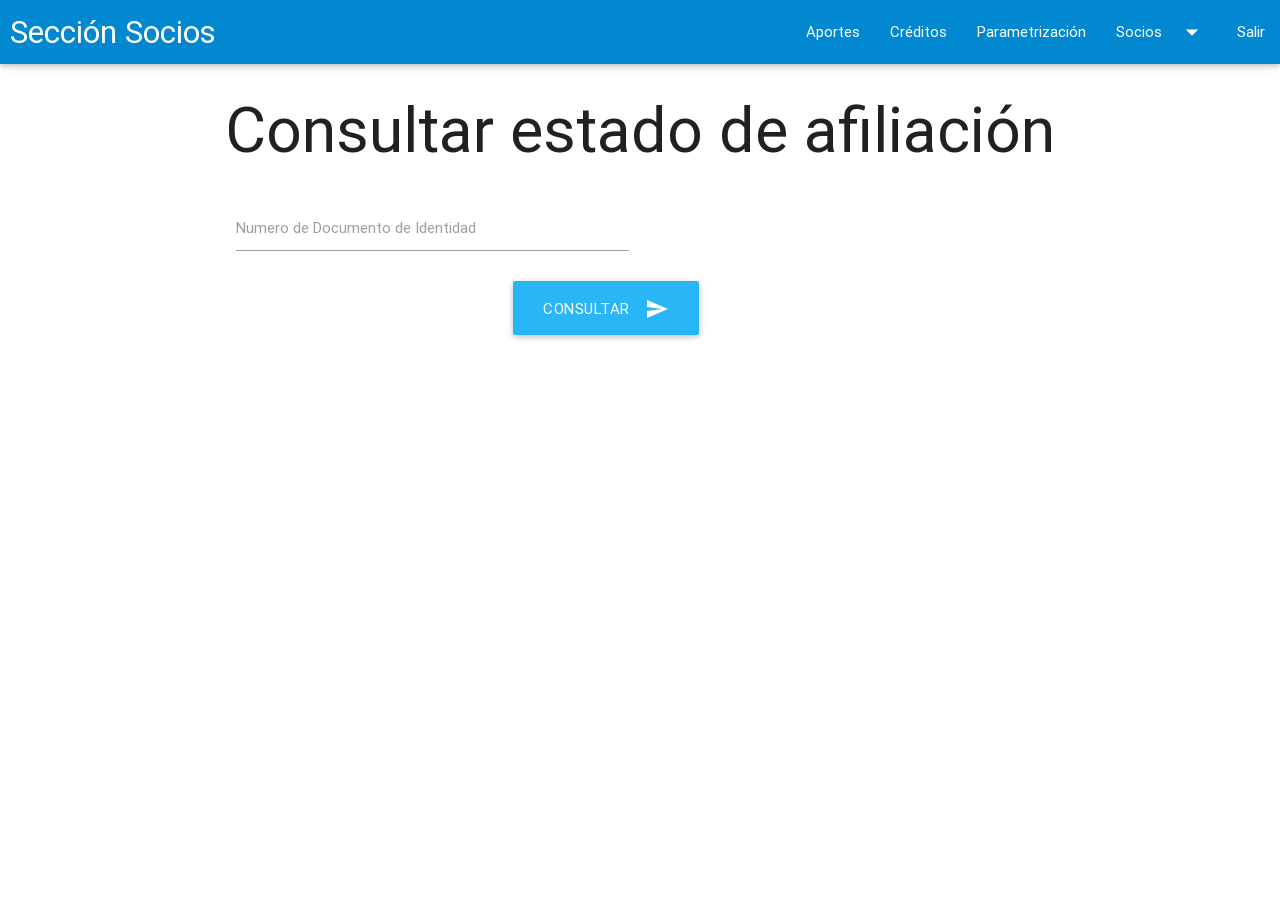
<file: bases2/pages/consultarEstado.html>
<!DOCTYPE html>
<html>
<head>
  <title>Consultar estado de afiliación</title>
  <meta charset="utf-8">
  <!--Import Google Icon Font-->
    <link href="http://fonts.googleapis.com/icon?family=Material+Icons" rel="stylesheet">
    <link href="../css/style.css" rel="stylesheet">
    <!--Import materialize.css-->
    <link type="text/css" rel="stylesheet" href="../css/materialize.min.css"  media="screen,projection"/>

    <!--Let browser know website is optimized for mobile-->
    <meta name="viewport" content="width=device-width, initial-scale=1.0"/>
</head>
<body>
   <ul id="dropdown1" class="dropdown-content">
       <li><a id="crear_socio" href="crearSocio.html">Crear Socio</a></li>
   </ul>
    <nav>
      <div class="nav-wrapper light-blue darken-2">
        <a class="brand-logo titulo">Sección Socios</a>
        <ul id="nav-mobile" class="right hide-on-med-and-down">
          <li><a href="">Aportes</a></li>
          <li><a href="">Créditos</a></li>
          <li><a href="">Parametrización</a></li>
	  <li><a class="dropdown-button" href="#!" data-activates="dropdown1">Socios<i class="material-icons right">arrow_drop_down</i></a></li>
          <li><a id="logout" href="login.html">Salir</a></li>
        </ul>
     </div>
    </nav>
    <div class="row">
      <form class="col s8 offset-s2" id="consultarEstado">
        <h1>Consultar estado de afiliación</h1>

        <div>
          <div class="input-field col s6">
            <label>Numero de Documento de Identidad</label>
            <input type="text" class="validate" id="documento_socio"/>
          </div>
		    
		  
        <div class="input-field col s4 offset-s4">
            <a id="consultar" class="waves-effect waves-light btn-large light-blue lighten-1">
            <i class="material-icons right">send</i>
            Consultar</a>
          </div>
      </form>
    </div>
  <div id="modal_consultar_socio" class="modal">
    <div class="modal-content">
      <h4>Mensaje:</h4>
      <p id="message_consultar_socio"></p>
    </div>
    <div class="modal-footer">
      <a href="#!" class=" modal-action modal-close waves-effect waves-green btn-flat">Aceptar</a>
    </div>
  </div>
  <script type="text/javascript" src="../js/lib/jquery-2.1.1.min.js"></script>
  <script type="text/javascript" src="../js/lib/materialize.min.js"></script>
  <script type="text/javascript" src="../js/app.js"></script>
  <script type="text/javascript" src="../js/events.js"></script>
  <script type="text/javascript" src="../events/consultar_socio_events.js"></script>
</body>
</html>
</file>
<file: css/style.css>
.titulo{
	margin-left: 10px;
}
</file>
<file: bases2/css/style.css>
.titulo{
	margin-left: 10px;
}
</file>
